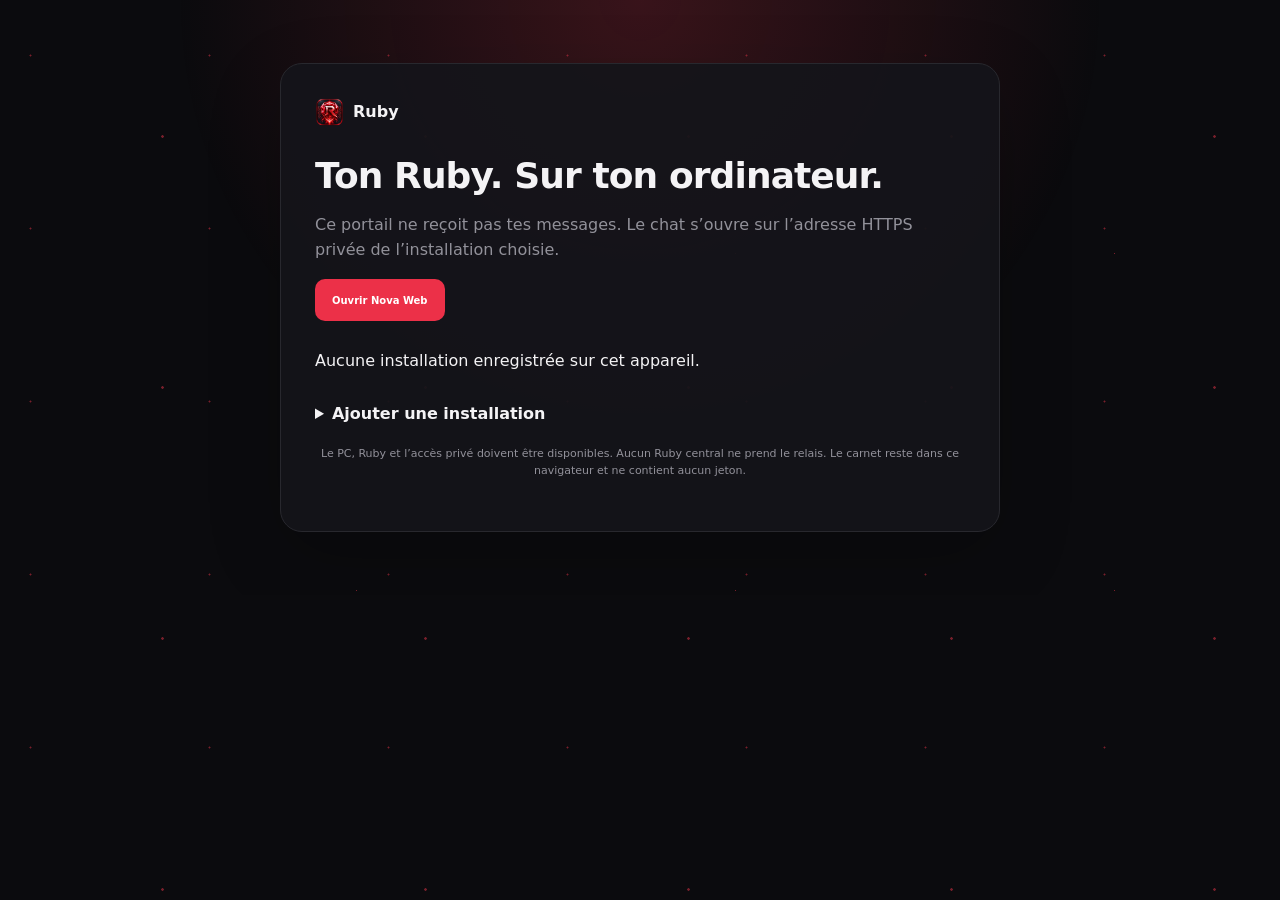
<file: index.html>
<!doctype html>
<html lang="fr" data-theme="ruby">
<head>
  <meta charset="utf-8"><meta name="viewport" content="width=device-width, initial-scale=1">
  <meta http-equiv="Content-Security-Policy" content="default-src 'self'; connect-src 'none'; script-src 'self'; style-src 'self'; img-src 'self'; base-uri 'none'; form-action 'none'">
  <meta name="referrer" content="no-referrer"><title>Ruby — Mes installations</title>
  <link rel="icon" type="image/png" href="assets/RubyLogo.png">
  <link rel="stylesheet" href="ruby.css"><link rel="stylesheet" href="remote.css">
</head>
<body class="remote-page"><main class="connection-panel">
  <a class="brand" href="connect.html"><img src="assets/RubyLogo.png" alt="">Ruby</a>
  <h1>Ton Ruby. Sur ton ordinateur.</h1>
  <p>Ce portail ne reçoit pas tes messages. Le chat s’ouvre sur l’adresse HTTPS privée de l’installation choisie.</p>
  <p><a class="primary-button" href="nova/">Ouvrir Nova Web</a></p>
  <div id="book" class="installation-book" aria-label="Mes installations"></div>
  <details><summary>Ajouter une installation</summary>
    <p>Recopie les informations fournies par le PC Ruby. Le code utilisateur est un identifiant, pas un mot de passe. Un nouvel appareil doit être approuvé sur ce PC.</p>
    <p>La première connexion nécessite l’adresse HTTPS privée et l’identifiant fournis par ton PC. Le code seul ne permet pas de découvrir une installation sur Internet.</p>
    <form id="add-installation" class="connection-form">
      <label>Nom de ce Ruby<input name="label" maxlength="64" required autocomplete="off"></label>
      <label>Code utilisateur<input name="user_code" maxlength="32" pattern="[A-Z0-9]{1,32}" required autocomplete="off"></label>
      <label>Installation ID<input name="installation_id" required autocomplete="off" spellcheck="false"></label>
      <label>Origine HTTPS privée<input name="origin" type="url" placeholder="https://mon-pc.mon-tailnet.ts.net" required autocomplete="off"></label>
      <button class="primary-button" type="submit">Ajouter au carnet</button>
    </form>
  </details>
  <p id="notice" role="status"></p>
  <p class="remote-note">Le PC, Ruby et l’accès privé doivent être disponibles. Aucun Ruby central ne prend le relais. Le carnet reste dans ce navigateur et ne contient aucun jeton.</p>
</main><script src="connection.js"></script><script src="connect.js"></script></body>
</html>
</file>
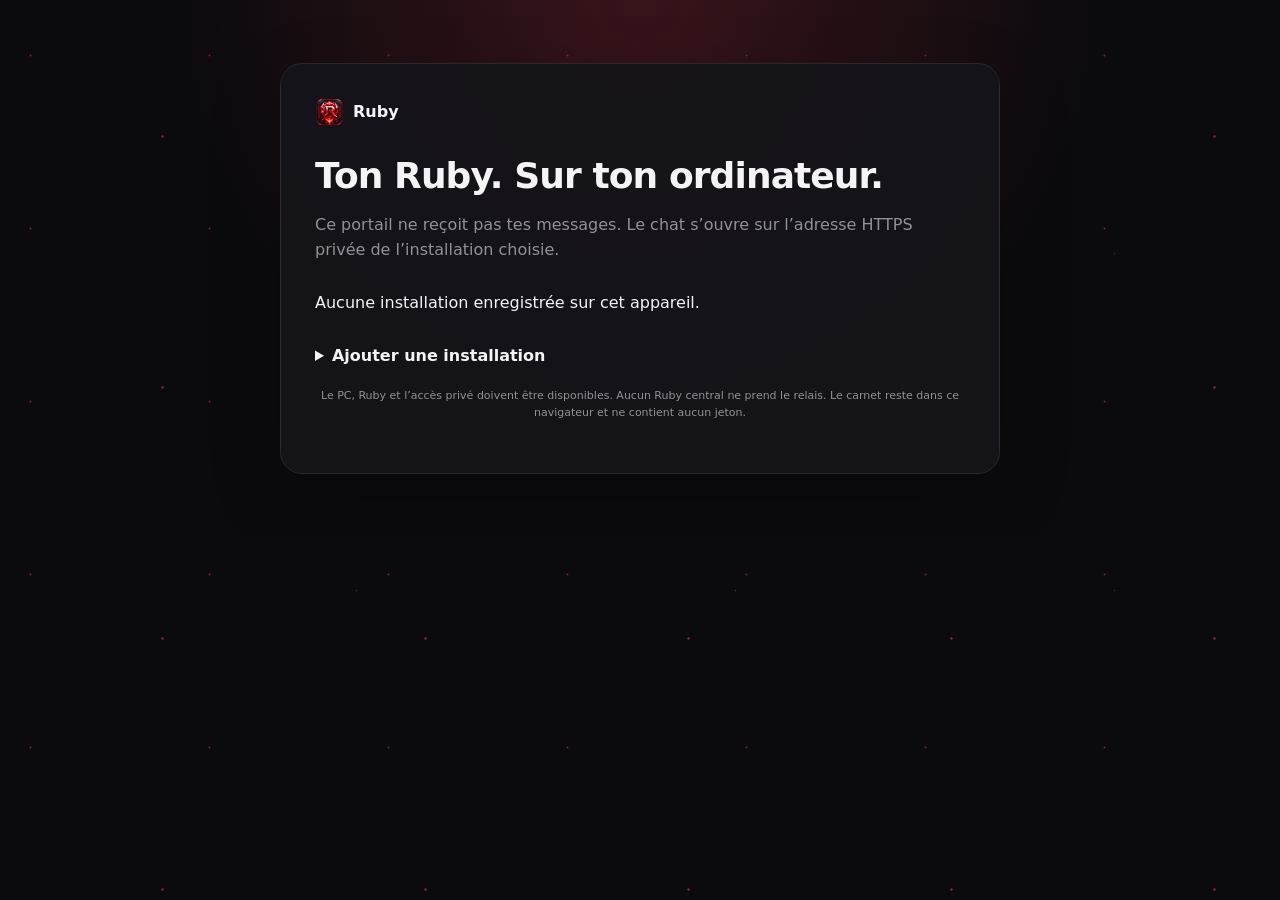
<file: connect.html>
<!doctype html>
<html lang="fr" data-theme="ruby">
<head>
  <meta charset="utf-8"><meta name="viewport" content="width=device-width, initial-scale=1">
  <meta http-equiv="Content-Security-Policy" content="default-src 'self'; connect-src 'none'; script-src 'self'; style-src 'self'; img-src 'self'; base-uri 'none'; form-action 'none'">
  <meta name="referrer" content="no-referrer"><title>Ruby — Mes installations</title>
  <link rel="icon" type="image/png" href="assets/RubyLogo.png">
  <link rel="stylesheet" href="ruby.css"><link rel="stylesheet" href="remote.css">
</head>
<body class="remote-page"><main class="connection-panel">
  <a class="brand" href="connect.html"><img src="assets/RubyLogo.png" alt="">Ruby</a>
  <h1>Ton Ruby. Sur ton ordinateur.</h1>
  <p>Ce portail ne reçoit pas tes messages. Le chat s’ouvre sur l’adresse HTTPS privée de l’installation choisie.</p>
  <div id="book" class="installation-book" aria-label="Mes installations"></div>
  <details><summary>Ajouter une installation</summary>
    <p>Recopie les informations fournies par le PC Ruby. Le code utilisateur est un identifiant, pas un mot de passe. Un nouvel appareil doit être approuvé sur ce PC.</p>
    <p>La première connexion nécessite l’adresse HTTPS privée et l’identifiant fournis par ton PC. Le code seul ne permet pas de découvrir une installation sur Internet.</p>
    <form id="add-installation" class="connection-form">
      <label>Nom de ce Ruby<input name="label" maxlength="64" required autocomplete="off"></label>
      <label>Code utilisateur<input name="user_code" maxlength="32" pattern="[A-Z0-9]{1,32}" required autocomplete="off"></label>
      <label>Installation ID<input name="installation_id" required autocomplete="off" spellcheck="false"></label>
      <label>Origine HTTPS privée<input name="origin" type="url" placeholder="https://mon-pc.mon-tailnet.ts.net" required autocomplete="off"></label>
      <button class="primary-button" type="submit">Ajouter au carnet</button>
    </form>
  </details>
  <p id="notice" role="status"></p>
  <p class="remote-note">Le PC, Ruby et l’accès privé doivent être disponibles. Aucun Ruby central ne prend le relais. Le carnet reste dans ce navigateur et ne contient aucun jeton.</p>
</main><script src="connection.js"></script><script src="connect.js"></script></body>
</html>
</file>
<file: ruby.css>
:root{color-scheme:dark;--bg:#0b0b0e;--sidebar:#111115;--panel:#15151a;--line:#28282e;--muted:#92919a;--text:#f4f3f5;--accent:#ec3048;--accent-soft:#32151c;--bubble:#202025;--focus:#ff7484;--particle:#f2384d;font-family:Inter,ui-sans-serif,system-ui,-apple-system,"Segoe UI",sans-serif}
html[data-theme="faye"]{color-scheme:dark;--bg:#21192d;--sidebar:#1c1727;--panel:#2a2138;--line:#564666;--muted:#cfbed8;--text:#f7eccb;--accent:#e1ad3e;--accent-soft:#423049;--bubble:#392d43;--focus:#ffe09a;--particle:#f0cb67;font-family:Constantia,Cambria,Georgia,serif}
*{box-sizing:border-box}html,body{height:100%;margin:0;overflow:hidden;background:var(--bg);color:var(--text)}body{font-family:inherit;overscroll-behavior:none}button,textarea,input{font:inherit}button{color:inherit;cursor:pointer}button:disabled{cursor:default}button:focus-visible,textarea:focus-visible,input:focus-visible{outline:2px solid var(--focus);outline-offset:3px}
.app-shell{display:flex;height:100%;min-height:480px}.drawer-backdrop{display:none}.sidebar{position:relative;z-index:10;width:260px;flex:none;background:var(--sidebar);border-right:1px solid var(--line);display:flex;flex-direction:column;padding:17px 12px 10px}.sidebar-head{display:flex;align-items:center;justify-content:space-between;padding:0 7px 18px}.brand{display:flex;align-items:center;gap:9px;color:var(--text);text-decoration:none;font-size:16px;font-weight:750}.brand img{width:29px;height:29px;object-fit:contain}.icon-button{display:grid;place-items:center;width:36px;height:36px;border:0;border-radius:9px;background:transparent;color:var(--muted);font-size:17px}.icon-button:hover{background:var(--panel);color:var(--text)}.drawer-close{display:none}.new-chat{height:42px;border:1px solid var(--line);border-radius:10px;background:var(--panel);color:var(--text);text-align:left;padding:0 12px;font-size:12px;font-weight:650}.new-chat:hover{border-color:var(--accent);background:var(--accent-soft)}.new-chat span{color:var(--accent);font-size:19px;vertical-align:-1px;margin-right:7px}.sidebar-caption{padding:24px 9px 8px;color:var(--muted);font-size:10px;font-weight:650}.conversation-list{display:grid;gap:3px;overflow:auto}.history-item{display:flex;align-items:center;gap:7px;min-height:35px;border:0;border-radius:8px;background:transparent;text-align:left;padding:6px 8px;color:var(--muted);font-size:11px}.history-item:hover,.history-item.active{background:var(--panel);color:var(--text)}.history-title{overflow:hidden;text-overflow:ellipsis;white-space:nowrap;flex:1}.delete-conversation{border:0;background:transparent;color:var(--muted);font-size:15px;opacity:0;padding:2px 4px}.history-item:hover .delete-conversation,.delete-conversation:focus-visible{opacity:1}.delete-conversation:hover{color:var(--accent)}.sidebar-bottom{margin-top:auto}.privacy-card{display:flex;gap:8px;align-items:flex-start;border:1px solid var(--line);border-radius:9px;padding:10px;margin:8px 0;color:var(--muted)}.privacy-icon{display:grid;place-items:center;width:19px;height:19px;flex:none;border-radius:50%;background:var(--accent-soft);color:var(--accent);font-size:10px}.privacy-card p{font-size:9px;line-height:1.5;margin:0}.privacy-card strong{color:var(--text);font-size:10px}.settings-link{width:100%;border:0;background:transparent;color:var(--muted);text-align:left;border-radius:8px;padding:9px;font-size:11px}.settings-link:hover{background:var(--panel);color:var(--text)}.settings-link span{margin-right:8px}.account-row{border-top:1px solid var(--line);margin-top:7px;padding:10px 5px 0;display:flex;align-items:center;gap:8px;font-size:11px}.account-avatar{display:grid;place-items:center;width:25px;height:25px;border-radius:50%;background:var(--accent-soft);color:var(--accent);font-weight:700}.account-note{margin-left:auto;color:var(--muted);font-size:9px}
.chat-panel{display:flex;flex:1;min-width:0;flex-direction:column;background:var(--bg)}.topbar{height:58px;flex:none;border-bottom:1px solid var(--line);display:flex;align-items:center;justify-content:space-between;padding:0 23px}.topbar-leading,.topbar-actions,.topbar-title{display:flex;align-items:center;gap:9px}.topbar-title strong{display:block;font-size:12px}.topbar-title small{display:block;color:var(--muted);font-size:10px;margin-top:2px}.online-dot{width:7px;height:7px;background:#777;border-radius:50%}.online-dot.connected{background:#4bd08b;box-shadow:0 0 0 4px #4bd08b20}.mobile-menu{display:none}.conversation{flex:1;overflow:auto;width:100%;padding:clamp(24px,5vh,58px) 20px 22px;scroll-behavior:smooth}.welcome-block{text-align:center;max-width:690px;margin:0 auto}.mascot-home{position:relative;display:grid;place-items:center;width:102px;height:108px;margin:0 auto 10px;border:0;background:transparent}.mascot{width:94px;height:94px;object-fit:contain;filter:drop-shadow(0 8px 13px #ed254425);transition:transform .2s}.mascot-home:hover .mascot{transform:translateY(-4px) scale(1.04)}.mascot-hint{position:absolute;bottom:100%;left:50%;width:max-content;max-width:min(260px,80vw);padding:7px 10px;border:1px solid var(--line);border-radius:10px;background:var(--panel);color:var(--text);font-size:10px;opacity:0;transform:translate(-50%,5px);transition:.18s;pointer-events:none}.mascot-home:hover .mascot-hint,.mascot-home:focus-visible .mascot-hint{opacity:1;transform:translate(-50%,0)}.welcome-block h1{font-size:clamp(24px,3.3vw,34px);letter-spacing:-.045em;margin:5px 0 8px}.welcome-block>p{margin:0 auto;color:var(--muted);font-size:13px}.suggestions{display:grid;grid-template-columns:repeat(2,minmax(0,1fr));gap:9px;margin:28px auto 0;max-width:540px}.suggestions button{min-height:48px;display:flex;align-items:center;gap:10px;text-align:left;border:1px solid var(--line);border-radius:11px;background:transparent;color:var(--muted);padding:10px 13px;font-size:11px;transition:.15s}.suggestions button:hover{background:var(--panel);border-color:var(--accent);color:var(--text)}.suggestions button span{color:var(--accent);font-size:15px}.messages{display:grid;gap:22px;max-width:760px;margin:20px auto 0}.message{display:flex;gap:12px;line-height:1.7;font-size:14px;overflow-wrap:anywhere}.message.user{justify-content:flex-end}.message.user .message-bubble{background:var(--bubble);border:1px solid var(--line);border-radius:17px 17px 4px 17px;max-width:82%;padding:10px 14px;white-space:pre-wrap}.message.assistant .message-bubble{max-width:calc(100% - 40px);padding:2px 0;color:var(--text)}.message-avatar{width:27px;height:27px;flex:none;object-fit:contain}.message-content p{margin:0 0 11px}.message-content p:last-child{margin-bottom:0}.message-content ul,.message-content ol{padding-left:22px}.message-content pre{overflow:auto;padding:13px;border:1px solid var(--line);border-radius:10px;background:var(--sidebar);font-size:12px}.message-content code{font-family:ui-monospace,SFMono-Regular,Consolas,monospace}.message-content :not(pre)>code{padding:2px 5px;border-radius:4px;background:var(--panel);font-size:.9em}.message-tools{display:flex;gap:7px;margin-top:9px}.message-tools button{border:1px solid var(--line);background:transparent;color:var(--muted);border-radius:7px;padding:4px 8px;font-size:10px}.message-tools button:hover{color:var(--text);border-color:var(--accent)}.message.error .message-bubble{color:var(--focus)}.typing-row{display:flex;align-items:center;gap:8px;max-width:760px;margin:18px auto;color:var(--muted);font-size:11px}.tiny-mascot{width:24px;height:24px;object-fit:contain}.typing-row i{width:4px;height:4px;border-radius:50%;background:var(--accent);animation:pulse 1s infinite}.typing-row i:nth-last-child(1){animation-delay:.25s}.typing-row i:nth-last-child(2){animation-delay:.1s}.hidden{display:none!important}@keyframes pulse{0%,100%{opacity:.25}50%{opacity:1}}
.composer-area{position:relative;width:100%;max-width:850px;margin:0 auto;padding:8px 24px max(15px,env(safe-area-inset-bottom))}.composer{display:flex;align-items:flex-end;gap:8px;border:1px solid var(--line);border-radius:17px;background:var(--panel);padding:8px 9px 8px 15px;transition:border-color .18s}.composer:focus-within{border-color:var(--accent)}textarea{resize:none;border:0;background:transparent;color:var(--text);outline:0;line-height:1.55;padding:6px 0;flex:1;min-height:28px;max-height:160px;field-sizing:content}textarea::placeholder{color:var(--muted)}.send-button{width:34px;height:34px;border:0;border-radius:10px;color:#fff;background:var(--accent);font-size:19px;font-weight:750;flex:none}.send-button:hover{filter:brightness(1.12)}.send-button.stop{font-size:0}.send-button.stop:before{content:"";width:12px;height:12px;background:currentColor;border-radius:2px}.composer-note{text-align:center;color:var(--muted);font-size:9px;margin:8px 0 0}.composer-note span{margin:0 4px}.composer-note button{border:0;background:transparent;color:var(--muted);font-size:inherit;padding:0}.floating-mascot{position:absolute;right:26px;bottom:100%;width:53px;height:53px;pointer-events:none;animation:mascot-in .25s ease-out}.floating-mascot img{width:100%;height:100%;object-fit:contain;filter:drop-shadow(0 4px 8px #0007)}@keyframes mascot-in{from{opacity:0;transform:translateY(6px)}to{opacity:1;transform:translateY(0)}}
.settings-dialog{border:1px solid var(--line);border-radius:17px;background:var(--sidebar);color:var(--text);max-width:470px;width:calc(100% - 28px);max-height:min(90vh,780px);overflow:auto;padding:24px;box-shadow:0 25px 80px #0009}.settings-dialog::backdrop{background:#000a;backdrop-filter:blur(4px)}.dialog-close{float:right;font-size:22px}.eyebrow{font-size:9px;letter-spacing:.15em;color:var(--accent);font-weight:750}.settings-dialog h2{font-size:22px;margin:9px 0 18px}.appearance{border:1px solid var(--line);border-radius:11px;padding:12px}.appearance legend{padding:0 5px;font-size:12px;font-weight:700}.appearance>p,.dialog-copy{font-size:10px;line-height:1.6;color:var(--muted);margin:0 0 12px}.theme-options{display:grid;grid-template-columns:1fr 1fr;gap:8px}.theme-card{display:flex!important;align-items:center;gap:9px;border:1px solid var(--line);border-radius:9px;padding:8px!important;margin:0!important;cursor:pointer}.theme-card:has(input:checked){border-color:var(--accent)}.theme-card input{accent-color:var(--accent);margin:0}.theme-card>span:last-child{display:grid;gap:2px}.theme-card strong{font-size:10px}.theme-card small,.toggle-row small{font-size:9px;color:var(--muted)}.theme-swatch{width:30px;height:30px;border-radius:8px}.ruby-swatch{background:linear-gradient(135deg,#111 50%,#e32d46 50%)}.faye-swatch{background:linear-gradient(135deg,#34291b 50%,#f0bd4c 50%)}.toggle-row{display:flex!important;align-items:center;gap:10px;margin:13px 0!important}.toggle-row>input{accent-color:var(--accent)}.toggle-row span{display:grid;gap:3px}.toggle-row strong{font-size:10px}.settings-divider{height:1px;background:var(--line);margin:16px 0}.settings-dialog label:not(.theme-card,.toggle-row){display:block;font-size:10px;color:var(--muted);margin:11px 0 6px}.settings-dialog input[type=url],.settings-dialog input[type=password],.settings-dialog input[type=text]{width:100%;background:var(--bg);border:1px solid var(--line);border-radius:8px;padding:10px;color:var(--text)}.token-field{display:flex;gap:6px}.token-field input{flex:1;min-width:0}.dialog-actions{display:flex;justify-content:flex-end;gap:7px;flex-wrap:wrap;margin-top:18px}.secondary-button,.primary-button{border-radius:8px;padding:8px 11px;font-size:10px}.secondary-button{border:1px solid var(--line);background:transparent;color:var(--text)}.primary-button{border:0;background:var(--accent);color:#fff;font-weight:700}.dialog-status{font-size:10px;color:var(--muted);min-height:14px;margin-bottom:0}
html[data-theme="faye"] .settings-dialog{background:#30271e;border-color:#987333}html[data-theme="faye"] .composer{background:#382e22}html[data-theme="faye"] .new-chat:hover,html[data-theme="faye"] .suggestions button:hover{border-color:#d8a741;background:#43341e}html[data-theme="faye"] .send-button,html[data-theme="faye"] .primary-button{background:linear-gradient(150deg,#ffe9a8,#f0b429 54%,#8a5a17);color:#241505;box-shadow:inset 0 1px #fff7}
@media(max-width:720px){.sidebar{position:fixed;inset:0 auto 0 0;width:min(84vw,300px);transform:translateX(-105%);transition:transform .22s ease;box-shadow:16px 0 46px #0008}.sidebar.open{transform:translateX(0)}.drawer-backdrop{position:fixed;inset:0;z-index:9;background:#0009;backdrop-filter:blur(2px)}.drawer-backdrop.open{display:block}.drawer-close,.mobile-menu{display:grid}.topbar{height:54px;padding:0 10px}.topbar-actions{gap:0}.conversation{padding:24px 14px 17px}.welcome-block h1{font-size:26px}.welcome-block>p{font-size:12px}.mascot-home{height:94px;width:90px}.mascot{width:82px;height:82px}.suggestions{margin-top:23px;gap:7px}.suggestions button{min-height:46px;padding:8px;font-size:10px}.messages{gap:16px}.message{font-size:13px}.message.user .message-bubble{max-width:90%}.composer-area{padding:7px 10px max(12px,env(safe-area-inset-bottom))}.composer{border-radius:14px}.composer-note{font-size:8px}.floating-mascot{right:13px;width:45px;height:45px}}
@media(max-width:380px){.suggestions{grid-template-columns:1fr}.welcome-block h1{font-size:23px}.settings-dialog{padding:17px}.dialog-actions{justify-content:stretch}.dialog-actions button{flex:1}}
@media(prefers-reduced-motion:reduce){*,*::before,*::after{scroll-behavior:auto!important;animation-duration:.01ms!important;animation-iteration-count:1!important;transition-duration:.01ms!important}}
html[data-theme="faye"] body{background:radial-gradient(ellipse at 72% 2%,#523a6438,transparent 38%),linear-gradient(145deg,#21192d,#2c2035 54%,#21192d)}
html[data-theme="faye"] .chat-panel{background:radial-gradient(ellipse at 56% 10%,#64477928,transparent 40%),transparent}
html[data-theme="faye"] .sidebar{box-shadow:inset -1px 0 #aa834b35}
html[data-theme="faye"] .topbar{background:#21192dbd}
html[data-theme="faye"] .settings-dialog{background:#2b2236;border-color:#9a7645}
html[data-theme="faye"] .composer{background:#30263b;border-color:#6a5479}
html[data-theme="faye"] .new-chat:hover,html[data-theme="faye"] .suggestions button:hover{border-color:#d8a741;background:#493951}
html[data-theme="faye"] .send-button,html[data-theme="faye"] .primary-button{background:linear-gradient(150deg,#ffe9a8,#f0b429 54%,#8a5a17);color:#241505;box-shadow:inset 0 1px #fff7}
.mascot,.message-avatar,.tiny-mascot,.floating-mascot img{image-rendering:pixelated}
.connect-action{display:flex;margin-top:18px;padding-top:2px}
.connect-button{padding:8px 13px;border-color:var(--accent);color:var(--text)}
.history-title{min-width:0;border:0;background:transparent;text-align:left;font:inherit;color:inherit;cursor:pointer}
html[data-theme="faye"] h1,html[data-theme="faye"] h2,html[data-theme="faye"] .brand,html[data-theme="faye"] .topbar-title strong{font-family:Constantia,Cambria,Georgia,serif}
.message-avatar-button{position:relative;display:grid;place-items:center;width:71.6px;height:71.6px;flex:none;border:0;border-radius:9px;background:transparent;padding:1px;cursor:pointer}
.message-avatar-button:hover{background:var(--accent-soft)}
.message-mascot-hint{display:none;position:absolute;z-index:5;left:0;top:calc(100% + 5px);width:max-content;max-width:min(220px,70vw);padding:7px 9px;border:1px solid var(--line);border-radius:8px;background:var(--panel);color:var(--text);font-size:10px;line-height:1.4;text-align:left;white-space:normal;box-shadow:0 7px 22px #0005}
.message-mascot-hint.visible{display:block}
.connect-action{margin-top:16px}
.connect-button{padding:9px 14px;min-height:36px}
.theme-options{grid-template-columns:repeat(3,minmax(0,1fr))}
.halley-swatch{background:linear-gradient(135deg,#fff 0 65%,#5179c0 65% 76%,#dce8fa 76%)}
html[data-theme="halley"]{color-scheme:light;--bg:#f5f8fd;--sidebar:#fff;--panel:#fff;--line:#d2deed;--muted:#586a85;--text:#17243a;--accent:#376eb6;--accent-soft:#e4edfa;--bubble:#eaf1fa;--focus:#3065af;--particle:#26b9dc;--halley-blue:#335f9d}
html[data-theme="halley"] body{background:radial-gradient(ellipse at 71% 7%,#c4dcf6c3,transparent 39%),radial-gradient(ellipse at 22% 56%,#e6effbe4,transparent 42%),linear-gradient(150deg,#fff,#eef4fc 55%,#fff)}
html[data-theme="halley"] .chat-panel{background:radial-gradient(ellipse at 62% 4%,#cfe1ff8c,transparent 40%),transparent}
html[data-theme="halley"] .sidebar{box-shadow:inset -1px 0 #6b85ad29}
html[data-theme="halley"] .topbar{background:#f8fbfff0}
html[data-theme="halley"] .composer{background:#fff;border-color:#c4d4eb;box-shadow:0 18px 55px #28436a19}
html[data-theme="halley"] .send-button,html[data-theme="halley"] .primary-button{background:linear-gradient(145deg,#fff 0 52%,#e4edfa);color:#315f9d;border:1px solid #94afd5;box-shadow:inset 0 1px #fff,0 0 16px #72a8eb2b}
html[data-theme="halley"] .settings-dialog{background:#fff;border-color:#93acd0}
html[data-theme="halley"] .new-chat:hover,html[data-theme="halley"] .suggestions button:hover{border-color:#7596c9;background:#e9f0fb}
html[data-theme="halley"] .brand{color:#17243a}
.floating-mascot{display:none!important}
html[data-theme="halley"] .topbar-actions .icon-button,html[data-theme="halley"] .secondary-button{color:var(--halley-blue)}
.chat-panel{position:relative;isolation:isolate;overflow:hidden}
.chat-panel::before{content:"";position:absolute;inset:-12%;z-index:0;pointer-events:none;opacity:.36;background-image:radial-gradient(circle 1.8px at 50% 50%,var(--particle) 78%,transparent 100%),radial-gradient(circle 2px at 50% 50%,var(--particle) 72%,transparent 100%),radial-gradient(circle 1.5px at 50% 50%,var(--particle) 75%,transparent 100%);background-size:127px 139px,197px 181px,263px 229px;background-position:7px 19px,53px 83px,139px 41px;animation:particle-drift 8s ease-in-out infinite alternate;will-change:transform,background-position}
.chat-panel>*{position:relative;z-index:1}
@keyframes particle-drift{from{transform:translate3d(-2.5%,1%,0);background-position:7px 19px,53px 83px,139px 41px;opacity:.22}to{transform:translate3d(2.5%,-1%,0);background-position:137px -114px,-93px 223px,267px -111px;opacity:.52}}
.mascot{width:104px;height:104px}
.message-avatar{width:65.34px;height:65.34px}
.tiny-mascot{width:26.25px;height:26.25px}
@media(max-width:720px){.mascot{width:90px;height:90px}.chat-panel::before{opacity:.16}}
@media(max-width:720px){html,body{width:100%;max-width:100vw;overflow-x:hidden}.app-shell{width:100vw;overflow:hidden}.app-shell,.chat-panel,.topbar,.conversation,.composer-area{width:100%;min-width:0;max-width:100%}.chat-panel{overflow:hidden}.topbar-leading{flex:1;min-width:0}.topbar-title{min-width:0}.topbar-title small{white-space:nowrap}.topbar-actions{flex:none;margin-left:auto}.welcome-block,.suggestions{width:calc(100vw - 28px);min-width:0;max-width:calc(100vw - 28px);overflow:hidden}.welcome-block h1{display:block;width:100%;max-width:100%;font-size:20px;line-height:1.25;overflow-wrap:anywhere;white-space:normal;text-wrap:balance}.welcome-block>p{display:block;width:100%;max-width:100%;font-size:12px;overflow-wrap:anywhere;white-space:normal}.suggestions{grid-template-columns:minmax(0,1fr)}.suggestions button{width:100%;min-width:0;overflow-wrap:anywhere;white-space:normal}.suggestions button span{flex:none}.composer-note{display:flex;justify-content:center;flex-wrap:wrap;gap:4px;padding:0 5px;line-height:1.5}}
.suggestions{grid-template-columns:repeat(3,minmax(0,1fr));max-width:720px}
@media(min-width:721px) and (max-width:900px){.suggestions{grid-template-columns:repeat(2,minmax(0,1fr))}}
@media(max-width:720px){.suggestions{grid-template-columns:repeat(2,minmax(0,1fr))}}
@media(max-width:380px){.suggestions{grid-template-columns:1fr}}
</file>
<file: remote.css>
/* Remote v2: compact first-party client. Themes come from ruby.css. */
html:has(.remote-page),body.remote-page{height:auto;min-height:100%;overflow:auto}
.remote-page{min-height:100dvh;padding:max(18px,env(safe-area-inset-top)) max(22px,env(safe-area-inset-right)) max(18px,env(safe-area-inset-bottom)) max(22px,env(safe-area-inset-left));line-height:1.55;background:var(--bg);overflow-x:hidden;isolation:isolate}
.remote-page::before{content:"";position:fixed;inset:0;pointer-events:none;opacity:.2;background:radial-gradient(circle at 50% 0,var(--particle),transparent 42%);z-index:0}.remote-page>*{position:relative;z-index:1}.remote-page button,.remote-page select,.remote-page input,.remote-page textarea{font:inherit}
/* Shared by Pages and the private chat. One decorative layer, no JS or assets.
   Only transform/opacity move: do not animate background-position or layout. */
.remote-page::after{
  content:"";position:fixed;inset:-72px;z-index:0;pointer-events:none;user-select:none;
  background-image:radial-gradient(circle 1.2px at 50% 50%,var(--particle) 65%,transparent 100%),radial-gradient(circle 1.6px at 50% 50%,var(--particle) 60%,transparent 100%),radial-gradient(circle .9px at 50% 50%,var(--particle) 65%,transparent 100%);
  background-size:179px 173px,263px 251px,379px 337px;
  background-position:13px 41px,103px 83px,239px 157px;
  opacity:.48;animation:remote-particle-drift 18s ease-in-out infinite alternate;
}
@keyframes remote-particle-drift{
  from{transform:translate3d(-24px,18px,0);opacity:.38}
  to{transform:translate3d(40px,-42px,0);opacity:.62}
}
.remote-page a:focus-visible,.remote-page summary:focus-visible,.remote-page select:focus-visible{outline:2px solid var(--focus);outline-offset:3px}.remote-page .primary-button,.remote-page .secondary-button{display:inline-flex;align-items:center;justify-content:center;min-height:42px;padding:10px 16px;border-radius:10px;text-decoration:none;line-height:1.3}.remote-page .primary-button{border:1px solid transparent}.remote-page .secondary-button{border:1px solid var(--line);background:var(--panel)}.remote-page .secondary-button:hover{border-color:var(--accent);background:var(--accent-soft)}
.connection-panel{max-width:720px;margin:5vh auto;padding:clamp(20px,4vw,34px);background:color-mix(in srgb,var(--panel) 94%,transparent);border:1px solid var(--line);border-radius:22px;box-shadow:0 24px 75px #0003}.connection-panel h1{font-size:clamp(25px,4vw,36px);line-height:1.18;letter-spacing:-.025em;margin:28px 0 12px}.connection-panel p,.remote-note{color:var(--muted)}.connection-panel details{margin-top:24px}.connection-panel summary{cursor:pointer;font-weight:700;color:var(--text)}
.connection-form{display:grid;gap:18px;margin:24px 0}.connection-form label{display:grid;gap:7px;font-size:14px;color:var(--text)}.connection-form input,.remote-page select{color:var(--text);background:var(--bg);border:1px solid var(--line);border-radius:9px;padding:12px;min-width:0;width:100%}.connection-form input:focus-visible{outline:2px solid var(--focus);outline-offset:2px;border-color:var(--accent)}
.installation-book{display:grid;gap:16px;margin:28px 0}.installation-card{padding:18px;border:1px solid var(--line);border-radius:14px;display:flex;gap:12px;flex-wrap:wrap;align-items:center;background:color-mix(in srgb,var(--bg) 55%,transparent)}.installation-card h2,.installation-card p,.installation-card small{width:100%;margin:0;overflow-wrap:anywhere}.installation-card h2{font-size:20px}.installation-card small{margin-bottom:8px;color:var(--muted)}
.remote-header{position:sticky;top:max(10px,env(safe-area-inset-top));z-index:8;display:flex;gap:14px;align-items:center;flex-wrap:wrap;max-width:1180px;margin:auto;padding:12px 14px;border:1px solid var(--line);border-radius:16px;background:color-mix(in srgb,var(--bg) 88%,transparent);box-shadow:0 12px 40px #0002;backdrop-filter:blur(18px)}.remote-header .brand{font-size:15px}.remote-identity{flex:1;min-width:190px}.remote-identity>div{font-size:12px;overflow:hidden;text-overflow:ellipsis;white-space:nowrap}.remote-identity small{display:block;color:var(--muted);font-size:10px;margin-top:2px}.remote-header label{display:flex;align-items:center;gap:8px;font-size:12px;color:var(--muted)}.remote-header select{width:100px;padding:8px}.remote-header button{white-space:nowrap}
.remote-main{max-width:900px;min-height:calc(100dvh - 120px);margin:22px auto 0;display:flex;flex-direction:column}.remote-main .connection-panel{width:100%;margin:0 0 22px}.remote-note{font-size:11px;margin:18px 0;text-align:center}.remote-state{display:flex;align-items:center;gap:12px;padding:11px 14px;margin-bottom:18px;border:1px solid var(--line);border-radius:12px;background:var(--panel)}#remote-notice{color:var(--muted);font-size:12px;overflow-wrap:anywhere}.state-badge{flex:none;padding:4px 8px;border-radius:999px;background:var(--accent-soft);color:var(--accent);font-size:10px;font-weight:800;text-transform:uppercase;letter-spacing:.04em}.state-badge[data-state=connected]{background:#153928;color:#5ce0a0}.state-badge[data-state=waiting]{background:#423719;color:#f2c453}.state-badge:is([data-state=denied],[data-state=revoked],[data-state=blocked]){background:#451c24;color:#ff8996}.state-badge:is([data-state=offline],[data-state=expired]){background:#3d3030;color:#e7b0a8}
.pairing-steps{display:grid;grid-template-columns:repeat(3,1fr);gap:8px;padding:0;counter-reset:pair}.pairing-steps li{list-style:none;padding:10px;border:1px solid var(--line);border-radius:10px;color:var(--muted);font-size:11px}.pairing-steps li::before{counter-increment:pair;content:counter(pair);display:grid;place-items:center;width:20px;height:20px;margin-bottom:5px;border-radius:50%;background:var(--accent-soft);color:var(--accent);font-weight:800}#pair-code{font-size:clamp(17px,3vw,23px);color:var(--accent);font-weight:800;text-align:center;letter-spacing:.02em}
#private-messages{flex:1;min-height:30vh;display:grid;align-content:start;gap:28px;margin:12px 0 22px}.private-message{display:flex;align-items:flex-start;gap:16px;min-width:0}.private-message img{width:72px;height:80px;object-fit:contain;image-rendering:pixelated;flex:none}.message-stack{min-width:0;max-width:calc(100% - 88px)}.private-message.user{justify-content:flex-end}.private-message.user .message-stack{max-width:min(82%,720px);background:var(--bubble);border:1px solid var(--line);border-radius:18px 18px 4px 18px;padding:12px 16px}.private-message.user p{white-space:pre-wrap;margin:0}
.message-content{font-size:14px;line-height:1.72;overflow-wrap:anywhere}.message-content p{margin:0 0 12px}.message-content p:last-child{margin-bottom:0}.message-content h3,.message-content h4,.message-content h5{margin:18px 0 8px;line-height:1.3}.message-content h3{font-size:19px}.message-content h4{font-size:16px}.message-content h5{font-size:14px}.message-content ul,.message-content ol{padding-left:23px;margin:9px 0}.message-content li+li{margin-top:5px}.message-content blockquote{margin:12px 0;padding:8px 14px;border-left:3px solid var(--accent);color:var(--muted);background:var(--panel)}.message-content pre{max-width:100%;overflow:auto;padding:14px;border:1px solid var(--line);border-radius:11px;background:var(--sidebar);font-size:12px;tab-size:2}.message-content code{font-family:ui-monospace,SFMono-Regular,Consolas,monospace}.message-content :not(pre)>code{padding:2px 5px;border-radius:5px;background:var(--panel);font-size:.9em}.message-content a,.source-card a{color:var(--accent);overflow-wrap:anywhere}
.table-scroll{max-width:100%;overflow-x:auto;margin:14px 0;border:1px solid var(--line);border-radius:11px}.table-scroll table{width:100%;min-width:420px;border-collapse:collapse;background:var(--panel)}.table-scroll th,.table-scroll td{text-align:left;vertical-align:top;padding:9px 11px;border-bottom:1px solid var(--line);font-size:12px}.table-scroll th{color:var(--accent)}.citation-ref{display:inline;padding:1px 4px;border:0;border-radius:5px;background:var(--accent-soft);color:var(--accent);font:inherit;font-weight:700;vertical-align:baseline}.citation-ref:hover{filter:brightness(1.15)}
.galaxy-evidence{display:grid;gap:7px;margin-top:14px}.galaxy-evidence[hidden]{display:none}.evidence-group{border:1px solid var(--line);border-radius:10px;background:var(--panel);overflow:hidden}.evidence-group summary{cursor:pointer;padding:9px 12px;color:var(--muted);font-size:11px;font-weight:700}.evidence-group ul{margin:0;padding:0 28px 12px;font-size:11px;color:var(--muted)}.source-card{display:grid;gap:3px;padding:10px 12px;border-top:1px solid var(--line);font-size:11px}.source-card:target{background:var(--accent-soft)}.source-card small{color:var(--accent);font-weight:700}.source-card strong{font-size:12px}.source-card span{color:var(--muted);overflow-wrap:anywhere}.limitation-group summary{color:#e2a88f}
#private-composer{position:sticky;bottom:max(10px,env(safe-area-inset-bottom));z-index:7;margin-top:auto;padding:10px 11px;background:color-mix(in srgb,var(--panel) 94%,transparent);box-shadow:0 14px 50px #0004;backdrop-filter:blur(18px)}#private-composer[hidden],[hidden]{display:none!important}#private-composer textarea{min-height:45px;max-height:180px}.remote-page .send-button{align-self:flex-end}
@media(max-width:760px){.remote-page{padding:env(safe-area-inset-top) 0 env(safe-area-inset-bottom)}.remote-header{top:0;display:grid;grid-template-columns:auto minmax(0,1fr);border-width:0 0 1px;border-radius:0;padding:10px max(12px,env(safe-area-inset-right)) 10px max(12px,env(safe-area-inset-left));gap:9px}.remote-header .brand{grid-column:1;width:auto}.remote-identity{grid-column:2;min-width:0}.remote-header #logout{grid-column:1}.remote-header #switch{grid-column:2}.remote-header label{grid-column:1/-1;justify-self:end}.remote-header button{width:100%;padding:8px 10px;min-height:38px}.remote-main{margin:14px 12px 0;min-height:calc(100dvh - 90px)}.remote-state{align-items:flex-start}.pairing-steps{grid-template-columns:1fr}.connection-panel{padding:20px}.private-message{gap:10px}.private-message img{width:58px;height:66px}.message-stack{max-width:calc(100% - 68px)}.private-message.user .message-stack{max-width:92%}.message-content{font-size:13px}#private-composer{bottom:max(5px,env(safe-area-inset-bottom));border-radius:15px}.remote-note{padding:0 8px}}
@media(max-width:430px){.remote-header label{width:100%;justify-content:flex-end}.remote-header label select{width:110px}.remote-header button{font-size:10px}.state-badge{font-size:9px}.remote-state{gap:8px;padding:9px 10px}.private-message img{width:50px;height:58px}.message-stack{max-width:calc(100% - 60px)}.message-content pre{font-size:11px;padding:10px}.connection-form{gap:14px}.installation-card .primary-button,.installation-card .secondary-button{width:100%}}
@media(orientation:landscape) and (max-height:520px){.remote-header{position:relative}.remote-main{min-height:auto}#private-messages{min-height:180px}.connection-panel{margin-top:12px}}
@media(prefers-reduced-motion:reduce){.remote-page *,.remote-page *::before,.remote-page *::after{scroll-behavior:auto!important;animation:none!important;transition:none!important}.remote-page::before,.remote-page::after{animation:none!important;transition:none!important}}
</file>
